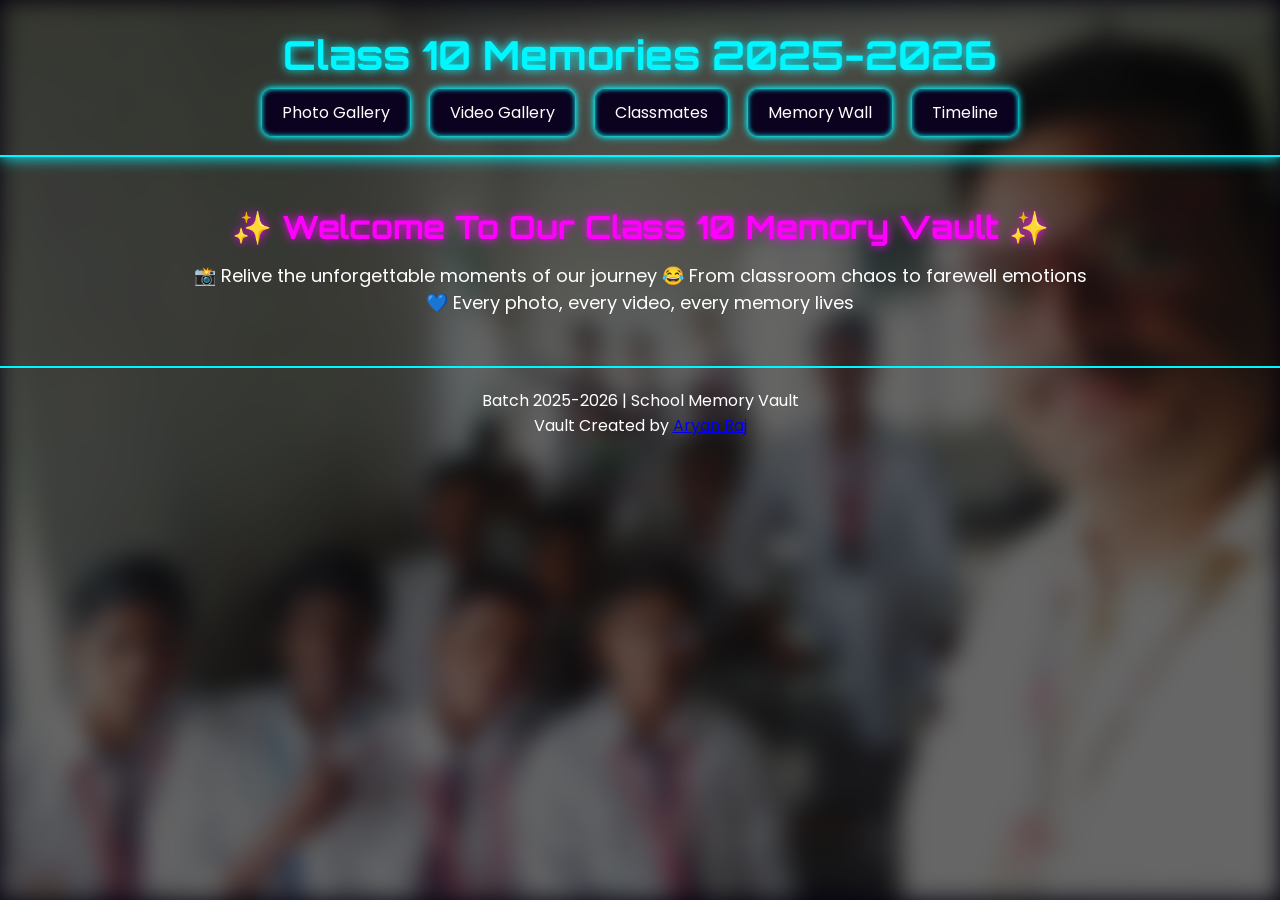
<file: index.html>
<!DOCTYPE html>
<html lang="en">
<head>
<meta charset="UTF-8">
<meta name="viewport" content="width=device-width, initial-scale=1.0">

<link href="https://fonts.googleapis.com/css2?family=Orbitron:wght@400;600&family=Poppins:wght@300;400;600&display=swap" rel="stylesheet">


<title>Class 10 Memories 2025-26</title>

<link rel="stylesheet" href="css/style.css">

</head>

<body>

<div id="background-slideshow"></div>

<header>
    <h1>Class 10 Memories 2025-2026</h1>

<nav>
<ul>
<li><a href="gallery.html">Photo Gallery</a></li>
<li><a href="videos.html">Video Gallery</a></li>
<li><a href="classmates.html">Classmates</a></li>
<li><a href="memory.html">Memory Wall</a></li>
<li><a href="timeline.html">Timeline</a></li>
</ul>
</nav>

</header>

<section class="welcome">

<h2>✨ Welcome To Our Class 10 Memory Vault ✨</h2>

<p>
📸 Relive the unforgettable moments of our journey  

  
😂 From classroom chaos to farewell emotions  

💙 Every photo, every video, every memory lives
</p>

</section>

<footer>

<p>Batch 2025-2026 | School Memory Vault</p>

<p>
Vault Created by 
<a href="https://wa.me/qr/LN4FA6QFWHJNK1" target="_blank">Aryan Raj</a>
</p>

</footer>


<script src="js/script.js"></script>

</body>
</html>
</file>
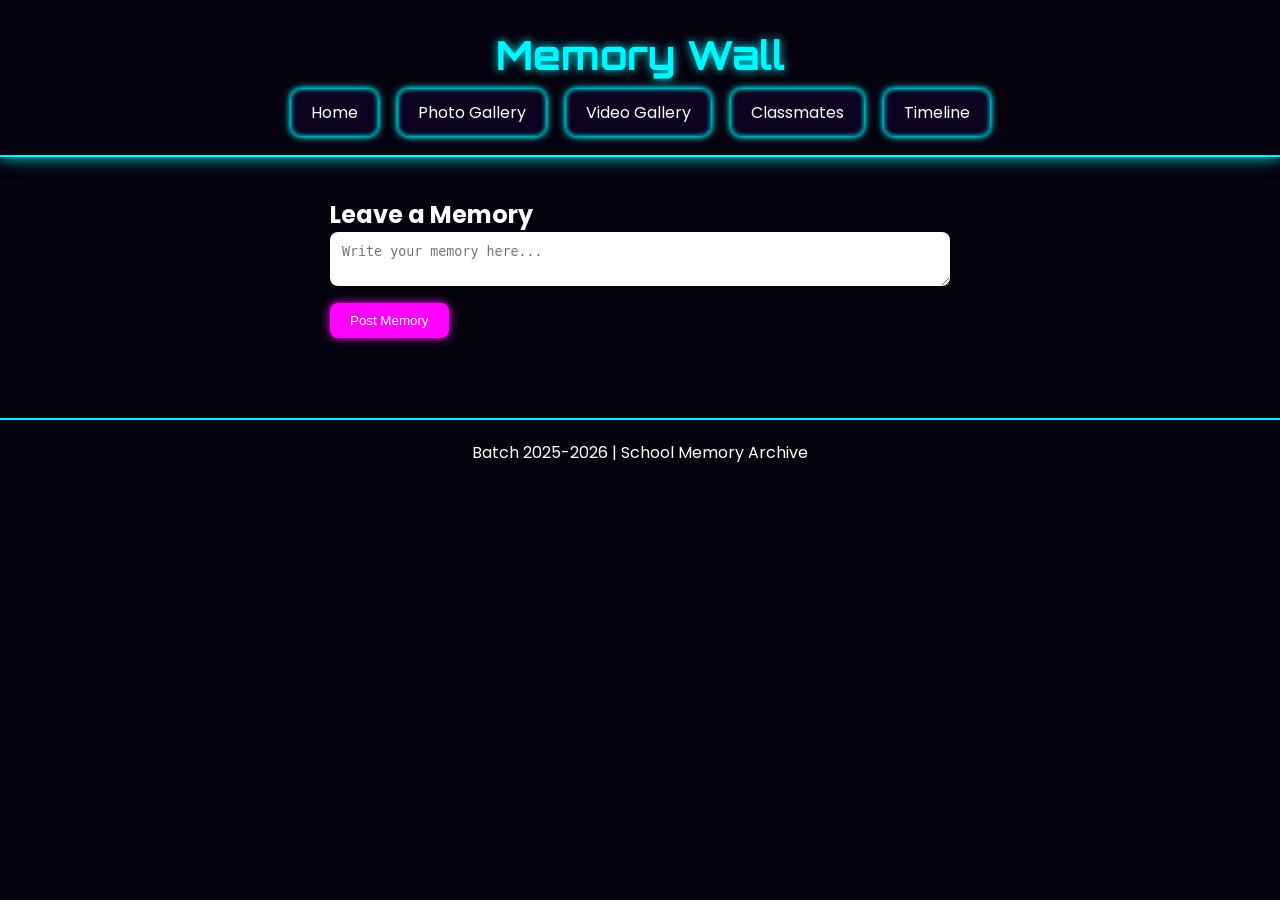
<file: memory.html>
<!DOCTYPE html>
<html lang="en">

<head>
<meta charset="UTF-8">
<meta name="viewport" content="width=device-width, initial-scale=1.0">

<link href="https://fonts.googleapis.com/css2?family=Orbitron:wght@400;600&family=Poppins:wght@300;400;600&display=swap" rel="stylesheet">



<title>Memory Wall | Class 10 Memories</title>

<link rel="stylesheet" href="css/style.css">
</head>

<body>


<header>

<h1>Memory Wall</h1>

<nav>
<ul>
<li><a href="index.html">Home</a></li>
<li><a href="gallery.html">Photo Gallery</a></li>
<li><a href="videos.html">Video Gallery</a></li>
<li><a href="classmates.html">Classmates</a></li>
<li><a href="timeline.html">Timeline</a></li>
</ul>
</nav>

</header>


<section class="memory-wall">

<h2>Leave a Memory</h2>

<textarea id="messageInput" placeholder="Write your memory here..."></textarea>

<button onclick="addMessage()">Post Memory</button>

<div id="messages"></div>

</section>

<!-- AUTO FAREWELL MUSIC -->

<audio id="farewellMusic" autoplay loop>

<source src="farewell.mp3" type="audio/mpeg">

</audio>

<footer>

<p>Batch 2025-2026 | School Memory Archive</p>

</footer>


<script src="js/script.js"></script>

</body>
</html>
</file>
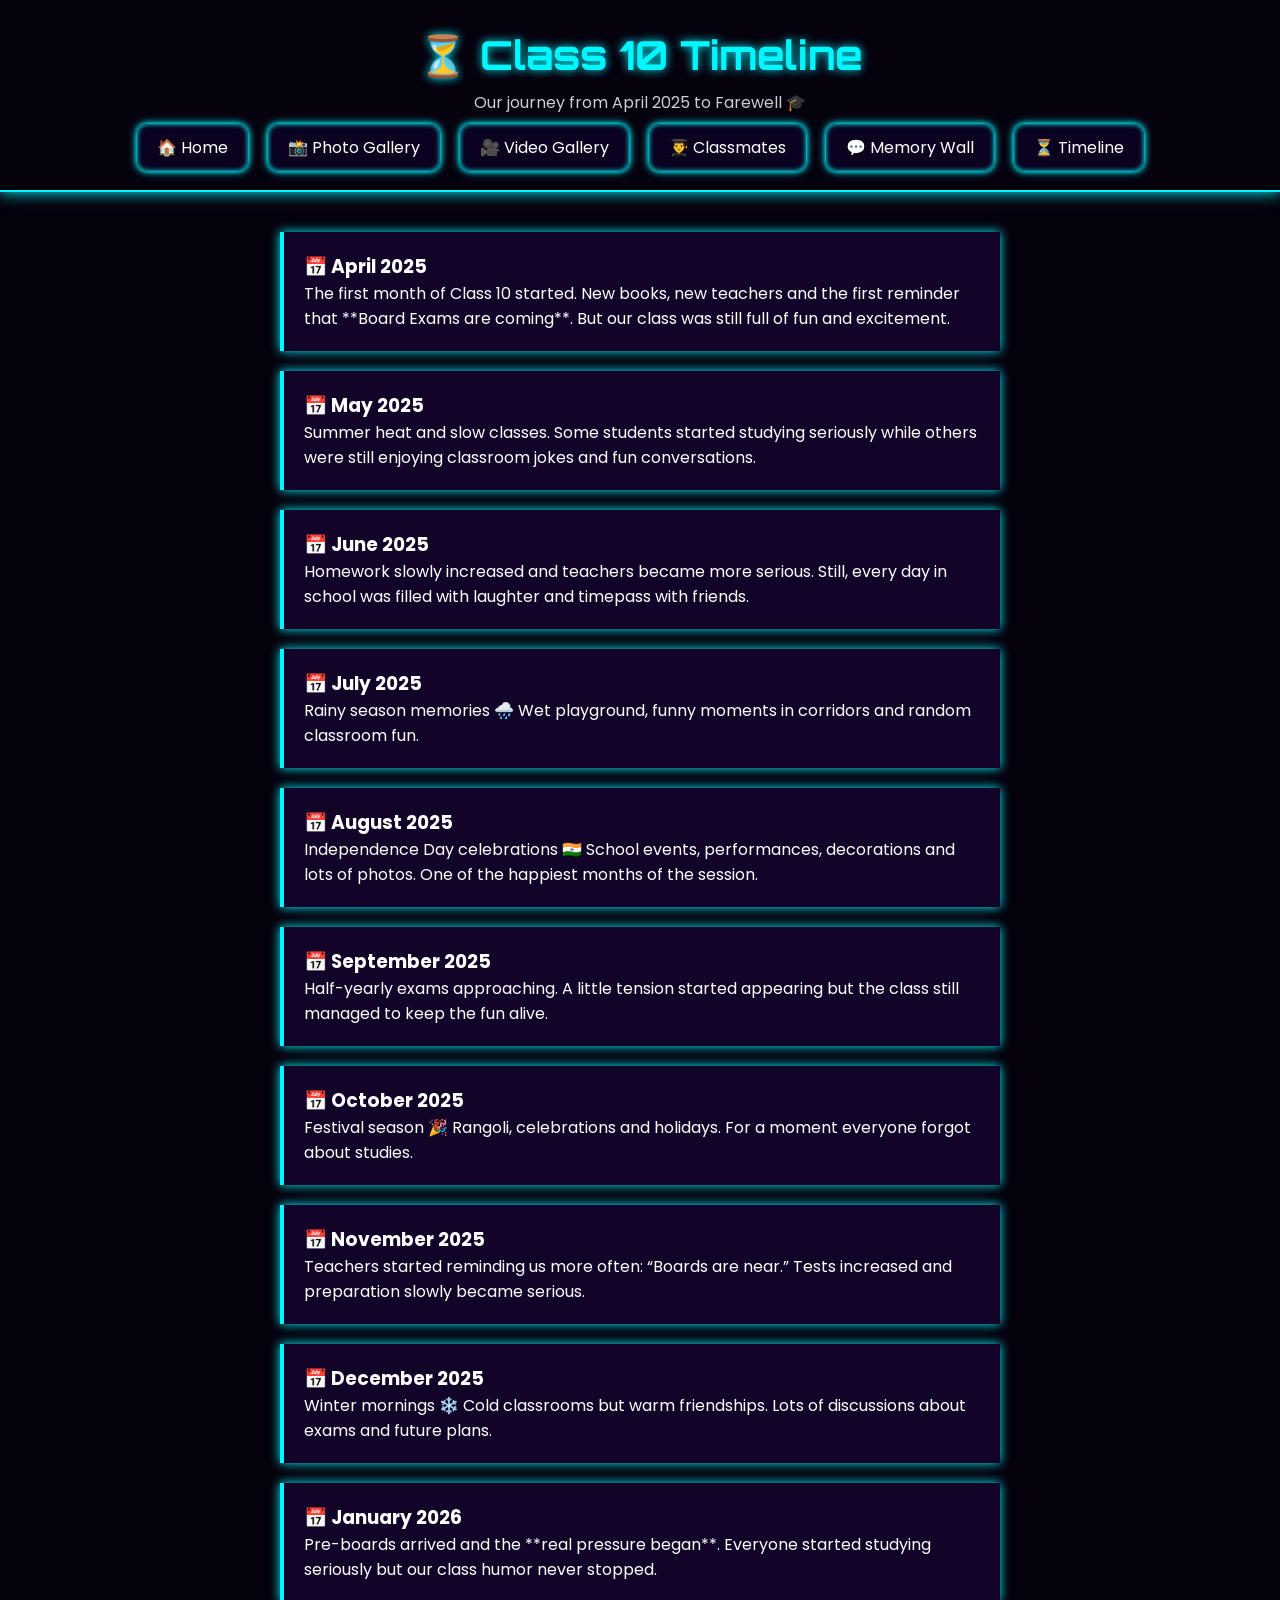
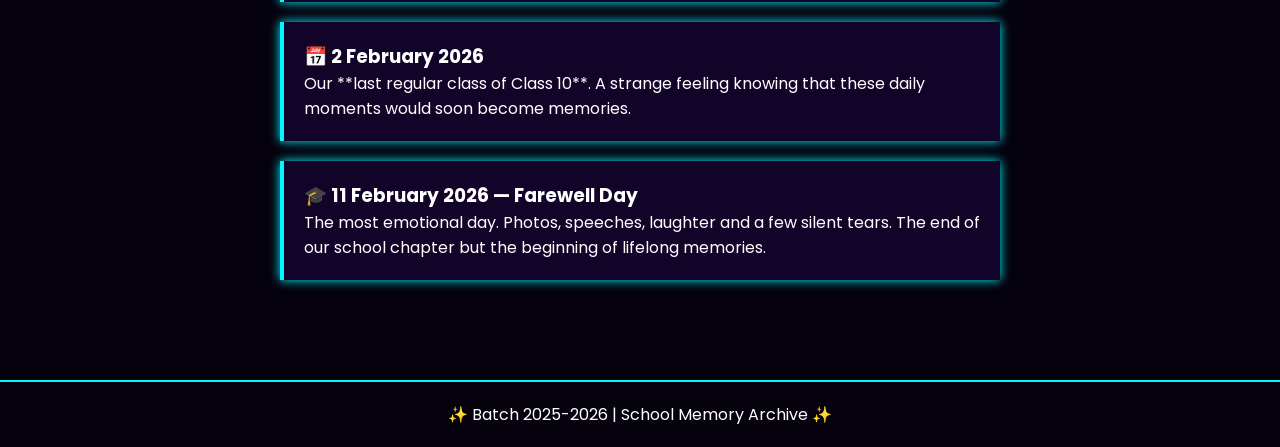
<file: timeline.html>
<!DOCTYPE html>
<html lang="en">

<head>

<meta charset="UTF-8">
<meta name="viewport" content="width=device-width, initial-scale=1.0">

<link href="https://fonts.googleapis.com/css2?family=Orbitron:wght@400;600&family=Poppins:wght@300;400;600&display=swap" rel="stylesheet">

<title>Timeline | Class 10 Memories</title>

<link rel="stylesheet" href="css/style.css">

</head>

<body>


<header>

<h1>⏳ Class 10 Timeline</h1>
<p>Our journey from April 2025 to Farewell 🎓</p>

<nav>
<ul>

<li><a href="index.html">🏠 Home</a></li>
<li><a href="gallery.html">📸 Photo Gallery</a></li>
<li><a href="videos.html">🎥 Video Gallery</a></li>
<li><a href="classmates.html">👨‍🎓 Classmates</a></li>
<li><a href="memory.html">💬 Memory Wall</a></li>
<li><a href="timeline.html">⏳ Timeline</a></li>

</ul>
</nav>

</header>


<section class="timeline">


<div class="timeline-item">
<h3>📅 April 2025</h3>
<p>
The first month of Class 10 started.  
New books, new teachers and the first reminder that **Board Exams are coming**.
But our class was still full of fun and excitement.
</p>
</div>


<div class="timeline-item">
<h3>📅 May 2025</h3>
<p>
Summer heat and slow classes.  
Some students started studying seriously while others were still enjoying
classroom jokes and fun conversations.
</p>
</div>


<div class="timeline-item">
<h3>📅 June 2025</h3>
<p>
Homework slowly increased and teachers became more serious.  
Still, every day in school was filled with laughter and timepass with friends.
</p>
</div>


<div class="timeline-item">
<h3>📅 July 2025</h3>
<p>
Rainy season memories 🌧️  
Wet playground, funny moments in corridors and random classroom fun.
</p>
</div>


<div class="timeline-item">
<h3>📅 August 2025</h3>
<p>
Independence Day celebrations 🇮🇳  
School events, performances, decorations and lots of photos.
One of the happiest months of the session.
</p>
</div>


<div class="timeline-item">
<h3>📅 September 2025</h3>
<p>
Half-yearly exams approaching.  
A little tension started appearing but the class still managed
to keep the fun alive.
</p>
</div>


<div class="timeline-item">
<h3>📅 October 2025</h3>
<p>
Festival season 🎉  
Rangoli, celebrations and holidays.  
For a moment everyone forgot about studies.
</p>
</div>


<div class="timeline-item">
<h3>📅 November 2025</h3>
<p>
Teachers started reminding us more often:  
“Boards are near.”  
Tests increased and preparation slowly became serious.
</p>
</div>


<div class="timeline-item">
<h3>📅 December 2025</h3>
<p>
Winter mornings ❄️  
Cold classrooms but warm friendships.  
Lots of discussions about exams and future plans.
</p>
</div>


<div class="timeline-item">
<h3>📅 January 2026</h3>
<p>
Pre-boards arrived and the **real pressure began**.  
Everyone started studying seriously but our class humor never stopped.
</p>
</div>


<div class="timeline-item">
<h3>📅 2 February 2026</h3>
<p>
Our **last regular class of Class 10**.  
A strange feeling knowing that these daily moments
would soon become memories.
</p>
</div>


<div class="timeline-item">
<h3>🎓 11 February 2026 — Farewell Day</h3>
<p>
The most emotional day.  
Photos, speeches, laughter and a few silent tears.  
The end of our school chapter but the beginning of lifelong memories.
</p>
</div>


</section>


<!-- AUTO FAREWELL MUSIC -->

<audio id="farewellMusic" autoplay loop>
<source src="farewell.mp3" type="audio/mpeg">
</audio>


<footer>

<p>✨ Batch 2025-2026 | School Memory Archive ✨</p>

</footer>


<script src="js/script.js"></script>

</body>
</html>
</file>
<file: css/style.css>
/* BACKGROUND IMAGE SLIDESHOW */

#background-slideshow{

position:fixed;
top:0;
left:0;

width:100%;
height:100%;

z-index:-1;

background-size:cover;
background-position:center;

filter:blur(12px) brightness(0.4);

transition:background-image 2s ease-in-out;

}

/* GLOBAL */

*{
margin:0;
padding:0;
box-sizing:border-box;
}

body{
background:#05010d;
color:white;
font-family:'Poppins',sans-serif;
}


/* HEADER */

header{
text-align:center;
padding:30px;
border-bottom:2px solid #00f7ff;
box-shadow:0 0 15px #00f7ff;
}

header h1{
font-family:'Orbitron',sans-serif;
font-size:40px;
color:#00f7ff;
text-shadow:0 0 10px #00f7ff;
}

header p{
margin-top:10px;
opacity:0.8;
}


/* NAVIGATION */

nav ul{
display:flex;
justify-content:center;
flex-wrap:wrap;
gap:20px;
margin-top:20px;
list-style:none;
}


/* 3D NEON BUTTON */

nav a{
padding:12px 20px;
text-decoration:none;
color:white;
border-radius:10px;
background:#0b0220;

box-shadow:
0 0 5px #00f7ff,
0 0 10px #00f7ff,
inset 0 0 5px #00f7ff;

transition:all 0.3s ease;
}


/* hover glow */

nav a:hover{
transform:translateY(-3px);
box-shadow:
0 0 10px #00f7ff,
0 0 20px #00f7ff,
0 0 40px #00f7ff;
}


/* active button */

nav a.active{
box-shadow:
0 0 15px #ff00ff,
0 0 30px #ff00ff,
0 0 50px #ff00ff;
}


/* WELCOME */

.welcome{
text-align:center;
max-width:900px;
margin:50px auto;
}

.welcome h2{
font-family:'Orbitron';
font-size:32px;
color:#ff00ff;
text-shadow:0 0 10px #ff00ff;
}

.welcome p{
margin-top:15px;
font-size:18px;
}


/* GALLERY */

.gallery{
display:grid;
grid-template-columns:repeat(auto-fit,minmax(250px,1fr));
gap:20px;
padding:40px;
}

.gallery img{
width:100%;
border-radius:10px;
cursor:pointer;
transition:0.3s;
border:2px solid #00f7ff;
box-shadow:0 0 10px #00f7ff;
}

.gallery img:hover{
transform:scale(1.05);
box-shadow:0 0 25px #00f7ff;
}


/* FULLSCREEN IMAGE */

#lightbox{
position:fixed;
top:0;
left:0;
width:100%;
height:100%;
background:rgba(0,0,0,0.9);
display:none;
justify-content:center;
align-items:center;
}

#lightbox img{
max-width:90%;
max-height:90%;
border-radius:10px;
box-shadow:0 0 40px #00f7ff;
}


/* VIDEO */

.video-container{
display:grid;
grid-template-columns:repeat(auto-fit,minmax(300px,1fr));
gap:20px;
padding:40px;
}

video{
width:100%;
border-radius:10px;
box-shadow:0 0 20px #00f7ff;
}


/* CLASSMATES */

.classmates{
display:grid;
grid-template-columns:repeat(auto-fit,minmax(180px,1fr));
gap:25px;
padding:40px;
text-align:center;
}

.classmates img{
width:150px;
height:150px;
border-radius:50%;
border:3px solid #ff00ff;
box-shadow:0 0 20px #ff00ff;
}


/* MEMORY WALL */

.memory-wall{
max-width:700px;
margin:auto;
padding:40px;
}

textarea{
width:100%;
padding:12px;
border-radius:8px;
border:none;
margin-bottom:10px;
}

button{
background:#ff00ff;
color:white;
border:none;
padding:10px 20px;
border-radius:8px;
cursor:pointer;
box-shadow:0 0 10px #ff00ff;
}

button:hover{
box-shadow:0 0 25px #ff00ff;
}


/* TIMELINE */

.timeline{
max-width:800px;
margin:auto;
padding:40px;
}

.timeline-item{
background:#120329;
margin-bottom:20px;
padding:20px;
border-left:4px solid #00f7ff;
box-shadow:0 0 10px #00f7ff;
opacity:1;
transform:translateY(40px);
transition:0.6s;
}

.timeline-item.show{
opacity:1;
transform:translateY(0);
}


/* FOOTER */

footer{
text-align:center;
padding:20px;
border-top:2px solid #00f7ff;
margin-top:40px;
}

.gallery-filter{

display:flex;

justify-content:center;

flex-wrap:wrap;

gap:15px;

margin-top:40px;

}

.gallery-filter button{

background:#090020;

color:white;

border:none;

padding:10px 20px;

border-radius:10px;

font-family:'Orbitron';

cursor:pointer;

box-shadow:

0 0 10px #00ffff,
0 0 20px #00ffff;

transition:0.3s;

}

.gallery-filter button:hover{

transform:scale(1.1);

box-shadow:

0 0 20px #00ffff,
0 0 40px #00ffff;

}


.video-section{

margin-top:50px;

}

.video-container{

display:grid;

grid-template-columns:repeat(auto-fit,minmax(320px,1fr));

gap:25px;

padding:40px;

}

video{

width:100%;

border-radius:12px;

border:2px solid #00ffff;

box-shadow:
0 0 15px #00ffff,
0 0 30px #00ffff;

}
</file>
